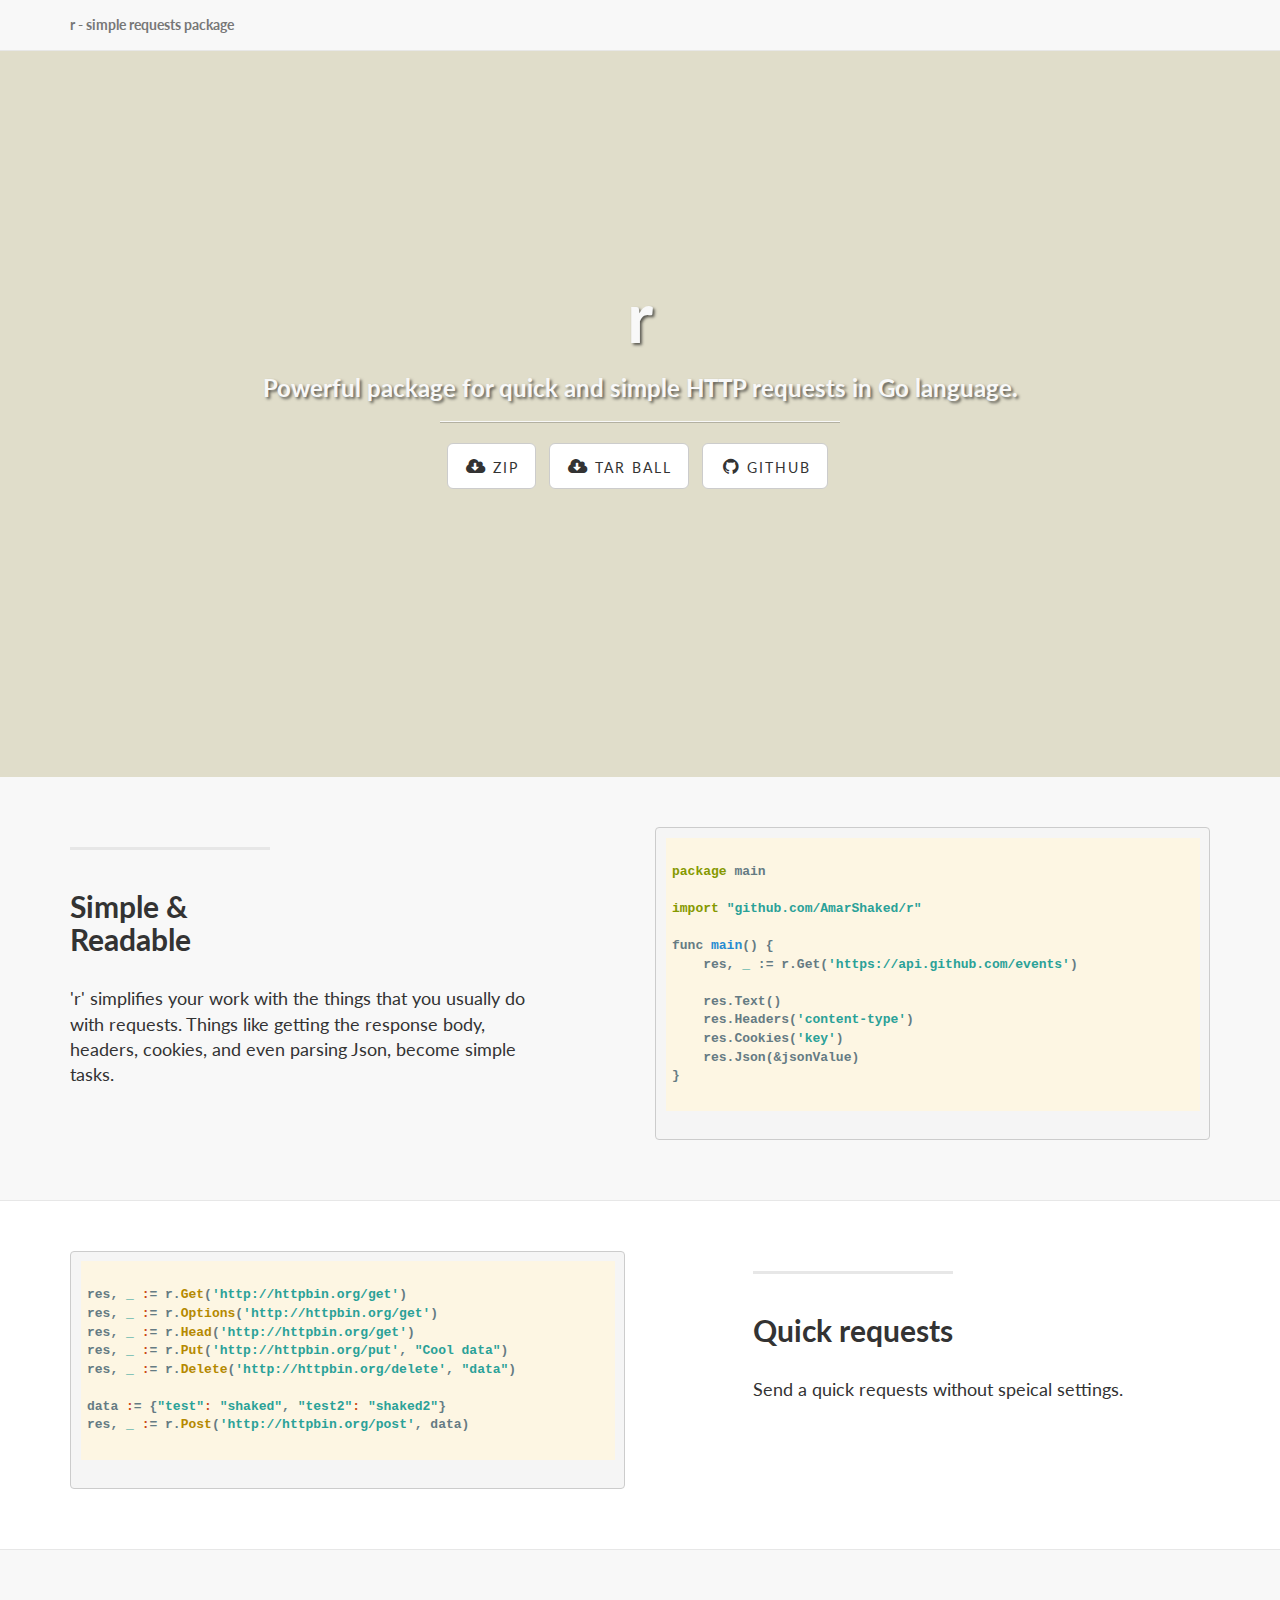
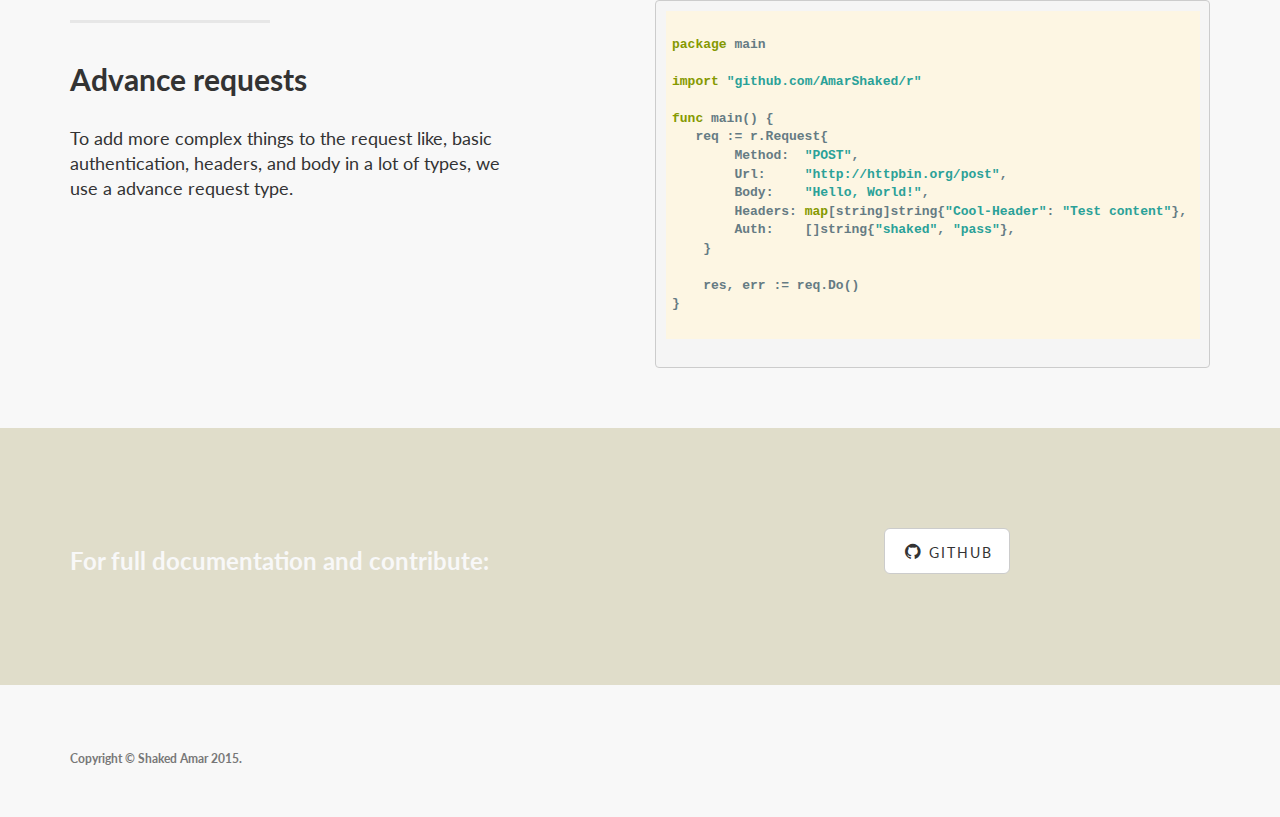
<file: index.html>
<!DOCTYPE html>
<html lang="en">

<head>

    <meta charset="utf-8">
    <meta http-equiv="X-UA-Compatible" content="IE=edge">
    <meta name="viewport" content="width=device-width, initial-scale=1">
    <meta name="description" content="">
    <meta name="author" content="">

    <title>r - simple requests package</title>

    <!-- Bootstrap Core CSS -->
    <link href="css/bootstrap.min.css" rel="stylesheet">

    <!-- Custom CSS -->
    <link href="css/landing-page.css" rel="stylesheet">

    <!-- Custom Fonts -->
    <link href="font-awesome/css/font-awesome.min.css" rel="stylesheet" type="text/css">
    <link rel="stylesheet" href="css/solarized_light.css">
    <link href="http://fonts.googleapis.com/css?family=Lato:300,400,700,300italic,400italic,700italic" rel="stylesheet" type="text/css">

    <!-- HTML5 Shim and Respond.js IE8 support of HTML5 elements and media queries -->
    <!-- WARNING: Respond.js doesn't work if you view the page via file:// -->
    <!--[if lt IE 9]>
        <script src="https://oss.maxcdn.com/libs/html5shiv/3.7.0/html5shiv.js"></script>
        <script src="https://oss.maxcdn.com/libs/respond.js/1.4.2/respond.min.js"></script>
    <![endif]-->

</head>

<body>

    <!-- Navigation -->
    <nav class="navbar navbar-default navbar-fixed-top topnav" role="navigation">
        <div class="container topnav">
            <!-- Brand and toggle get grouped for better mobile display -->
            <div class="navbar-header">
                <button type="button" class="navbar-toggle" data-toggle="collapse" data-target="#bs-example-navbar-collapse-1">
                    <span class="sr-only">Toggle navigation</span>
                    <span class="icon-bar"></span>
                    <span class="icon-bar"></span>
                    <span class="icon-bar"></span>
                </button>
                <a class="navbar-brand topnav" href="#">r - simple requests package</a>
            </div>
        </div>
        <!-- /.container -->
    </nav>


    <!-- Header -->
    <a name="about"></a>
    <div class="intro-header">
        <div class="container">

            <div class="row">
                <div class="col-lg-12">
                    <div class="intro-message">
                        <h1>r</h1>
                        <h3>Powerful package for quick and simple HTTP requests in Go language.
</h3>
                        <hr class="intro-divider">
                        <ul class="list-inline intro-social-buttons">
                            <li>
                                <a href="https://github.com/AmarShaked/r/zipball/master" class="btn btn-default btn-lg"><i class="fa fa-cloud-download fa-fw"></i><span class="network-name"> Zip</span></a>
                            </li>
                            <li>
                                <a href="https://github.com/AmarShaked/r/tarball/master" class="btn btn-default btn-lg"><i class="fa fa-cloud-download fa-fw"></i><span class="network-name"> TAR Ball</span></a>
                            </li>
                            <li>
                                <a href="https://github.com/AmarShaked/r" class="btn btn-default btn-lg"><i class="fa fa-github fa-fw"></i> <span class="network-name">Github</span></a>
                            </li>
                        </ul>
                    </div>
                </div>
            </div>

        </div>
        <!-- /.container -->

    </div>
    <!-- /.intro-header -->

    <!-- Page Content -->

	<a  name="services"></a>
    <div class="content-section-a">

        <div class="container">
            <div class="row">
                <div class="col-lg-5 col-sm-6">
                    <hr class="section-heading-spacer">
                    <div class="clearfix"></div>
                    <h2 class="section-heading">Simple &<br>Readable</h2>
                    <p class="lead">'r' simplifies your work with the things that you usually do with requests.
Things like getting the response body, headers, cookies, and even parsing Json, become simple tasks.</p>
                </div>
                <div class="col-lg-6 col-lg-offset-1 col-sm-6">
<pre>
<code class="Go">
package main

import "github.com/AmarShaked/r"

func main() {
    res, _ := r.Get('https://api.github.com/events')

    res.Text()
    res.Headers('content-type')
    res.Cookies('key')
    res.Json(&jsonValue)
}

</code>
</pre>
                </div>
            </div>

        </div>
        <!-- /.container -->

    </div>
    <!-- /.content-section-a -->

    <div class="content-section-b">

        <div class="container">

            <div class="row">
                <div class="col-lg-5 col-lg-offset-1 col-sm-push-6  col-sm-6">
                    <hr class="section-heading-spacer">
                    <div class="clearfix"></div>
                    <h2 class="section-heading">Quick requests</h2>
                    <p class="lead">
                        Send a quick requests without speical settings.
                    </p>
                </div>
                <div class="col-lg-6 col-sm-pull-6  col-sm-6">
<pre>
<code class="Go">
res, _ := r.Get('http://httpbin.org/get')
res, _ := r.Options('http://httpbin.org/get')
res, _ := r.Head('http://httpbin.org/get')
res, _ := r.Put('http://httpbin.org/put', "Cool data")
res, _ := r.Delete('http://httpbin.org/delete', "data")

data := {"test": "shaked", "test2": "shaked2"}
res, _ := r.Post('http://httpbin.org/post', data)

</code>
</pre>                </div>
            </div>

        </div>
        <!-- /.container -->

    </div>
    <!-- /.content-section-b -->

    <div class="content-section-a">

        <div class="container">

            <div class="row">
                <div class="col-lg-5 col-sm-6">
                    <hr class="section-heading-spacer">
                    <div class="clearfix"></div>
                    <h2 class="section-heading">Advance requests</h2>
                    <p class="lead">
                        To add more complex things to the request like, basic authentication, headers, and body in a lot of types, we use a advance request type.
                    </p>
                </div>
                <div class="col-lg-6 col-lg-offset-1 col-sm-6">
<pre>
<code class="Go">
package main

import "github.com/AmarShaked/r"

func main() {
   req := r.Request{
        Method:  "POST",
        Url:     "http://httpbin.org/post",
        Body:    "Hello, World!",
        Headers: map[string]string{"Cool-Header": "Test content"},
        Auth:    []string{"shaked", "pass"},
    }

    res, err := req.Do()
}

</code>
</pre>                </div>
            </div>

        </div>
        <!-- /.container -->

    </div>
    <!-- /.content-section-a -->

	<a  name="contact"></a>
    <div class="banner">

        <div class="container">

            <div class="row">
                <div class="col-lg-6">
                    <h3>For full documentation and contribute:</h3>
                </div>
                <div class="col-lg-4">
                    <ul class="list-inline banner-social-buttons">
                        <li>
                            <a href="https://github.com/AmarShaked/r" class="btn btn-default btn-lg"><i class="fa fa-github fa-fw"></i> <span class="network-name">Github</span></a>
                        </li>
                    </ul>
                </div>
            </div>

        </div>
        <!-- /.container -->

    </div>
    <!-- /.banner -->

    <!-- Footer -->
    <footer>
        <div class="container">
            <div class="row">
                <div class="col-lg-12">
                    <p class="copyright text-muted small">Copyright &copy; Shaked Amar 2015.</p>
                </div>
            </div>
        </div>
    </footer>

    <!-- jQuery -->
    <script src="js/jquery.js"></script>

    <!-- Bootstrap Core JavaScript -->
    <script src="js/bootstrap.min.js"></script>
    <script src="js/scale.fix.js"></script>
    <script src="js/highlight.pack.js"></script>
    <script>hljs.initHighlightingOnLoad();</script>
    <script type="text/javascript">
        var gaJsHost = (("https:" == document.location.protocol) ? "https://ssl." : "http://www.");
        document.write(unescape("%3Cscript src='" + gaJsHost + "google-analytics.com/ga.js' type='text/javascript'%3E%3C/script%3E"));
    </script>
    <script type="text/javascript">
        try {
            var pageTracker = _gat._getTracker("UA-59016820-1");
            pageTracker._trackPageview();
        } catch(err) {}
    </script>

</body>

</html>
</file>
<file: css/solarized_light.css>
/*

Orginal Style from ethanschoonover.com/solarized (c) Jeremy Hull <sourdrums@gmail.com>

*/

.hljs {
  display: block;
  overflow-x: auto;
  padding: 0.5em;
  background: #fdf6e3;
  color: #657b83;
  -webkit-text-size-adjust: none;
}

.hljs-comment,
.diff .hljs-header,
.hljs-doctype,
.hljs-pi,
.lisp .hljs-string,
.hljs-javadoc {
  color: #93a1a1;
}

/* Solarized Green */
.hljs-keyword,
.hljs-winutils,
.method,
.hljs-addition,
.css .hljs-tag,
.hljs-request,
.hljs-status,
.nginx .hljs-title {
  color: #859900;
}

/* Solarized Cyan */
.hljs-number,
.hljs-command,
.hljs-string,
.hljs-tag .hljs-value,
.hljs-rules .hljs-value,
.hljs-phpdoc,
.hljs-dartdoc,
.tex .hljs-formula,
.hljs-regexp,
.hljs-hexcolor,
.hljs-link_url {
  color: #2aa198;
}

/* Solarized Blue */
.hljs-title,
.hljs-localvars,
.hljs-chunk,
.hljs-decorator,
.hljs-built_in,
.hljs-identifier,
.vhdl .hljs-literal,
.hljs-id,
.css .hljs-function {
  color: #268bd2;
}

/* Solarized Yellow */
.hljs-attribute,
.hljs-variable,
.lisp .hljs-body,
.smalltalk .hljs-number,
.hljs-constant,
.hljs-class .hljs-title,
.hljs-parent,
.hljs-type,
.hljs-link_reference {
  color: #b58900;
}

/* Solarized Orange */
.hljs-preprocessor,
.hljs-preprocessor .hljs-keyword,
.hljs-pragma,
.hljs-shebang,
.hljs-symbol,
.hljs-symbol .hljs-string,
.diff .hljs-change,
.hljs-special,
.hljs-attr_selector,
.hljs-subst,
.hljs-cdata,
.css .hljs-pseudo,
.hljs-header {
  color: #cb4b16;
}

/* Solarized Red */
.hljs-deletion,
.hljs-important {
  color: #dc322f;
}

/* Solarized Violet */
.hljs-link_label {
  color: #6c71c4;
}

.tex .hljs-formula {
  background: #eee8d5;
}
</file>
<file: css/landing-page.css>
/*!
 * Start Bootstrap - Landing Page Bootstrap Theme (http://startbootstrap.com)
 * Code licensed under the Apache License v2.0.
 * For details, see http://www.apache.org/licenses/LICENSE-2.0.
 */

body,
html {
    width: 100%;
    height: 100%;
}

body,
h1,
h2,
h3,
h4,
h5,
h6 {
    font-family: "Lato","Helvetica Neue",Helvetica,Arial,sans-serif;
    font-weight: 700;
}

.topnav {
    font-size: 14px; 
}

.lead {
    font-size: 18px;
    font-weight: 400;
}

.intro-header {
    padding-top: 50px; /* If you're making other pages, make sure there is 50px of padding to make sure the navbar doesn't overlap content! */
    padding-bottom: 50px;
    text-align: center;
    color: #f8f8f8;
    background-color: rgb(224,221,202);
    background-size: cover;
}

.intro-message {
    position: relative;
    padding-top: 20%;
    padding-bottom: 20%;
}

.intro-message > h1 {
    margin: 0;
    text-shadow: 2px 2px 3px rgba(0,0,0,0.6);
    font-size: 5em;
}

.intro-divider {
    width: 400px;
    border-top: 1px solid #f8f8f8;
    border-bottom: 1px solid rgba(0,0,0,0.2);
}

.intro-message > h3 {
    text-shadow: 2px 2px 3px rgba(0,0,0,0.6);
}

@media(max-width:767px) {
    .intro-message {
        padding-bottom: 15%;
    }

    .intro-message > h1 {
        font-size: 3em;
    }

    ul.intro-social-buttons > li {
        display: block;
        margin-bottom: 20px;
        padding: 0;
    }

    ul.intro-social-buttons > li:last-child {
        margin-bottom: 0;
    }

    .intro-divider {
        width: 100%;
    }
}

.network-name {
    text-transform: uppercase;
    font-size: 14px;
    font-weight: 400;
    letter-spacing: 2px;
}

.content-section-a {
    padding: 50px 0;
    background-color: #f8f8f8;
}

.content-section-b {
    padding: 50px 0;
    border-top: 1px solid #e7e7e7;
    border-bottom: 1px solid #e7e7e7;
}

.section-heading {
    margin-bottom: 30px;
}

.section-heading-spacer {
    float: left;
    width: 200px;
    border-top: 3px solid #e7e7e7;
}

.banner {
    padding: 100px 0;
    color: #f8f8f8;
    background-color: rgb(224,221,202);
    background-size: cover;
}

.banner h2 {
    margin: 0;
    text-shadow: 2px 2px 3px rgba(0,0,0,0.6);
    font-size: 3em;
}

.banner ul {
    margin-bottom: 0;
}

.banner-social-buttons {
    float: right;
    margin-top: 0;
}

@media(max-width:1199px) {
    ul.banner-social-buttons {
        float: left;
        margin-top: 15px;
    }
}

@media(max-width:767px) {
    .banner h2 {
        margin: 0;
        text-shadow: 2px 2px 3px rgba(0,0,0,0.6);
        font-size: 3em;
    }

    ul.banner-social-buttons > li {
        display: block;
        margin-bottom: 20px;
        padding: 0;
    }

    ul.banner-social-buttons > li:last-child {
        margin-bottom: 0;
    }
}

footer {
    padding: 50px 0;
    background-color: #f8f8f8;
}

p.copyright {
    margin: 15px 0 0;
}
</file>
